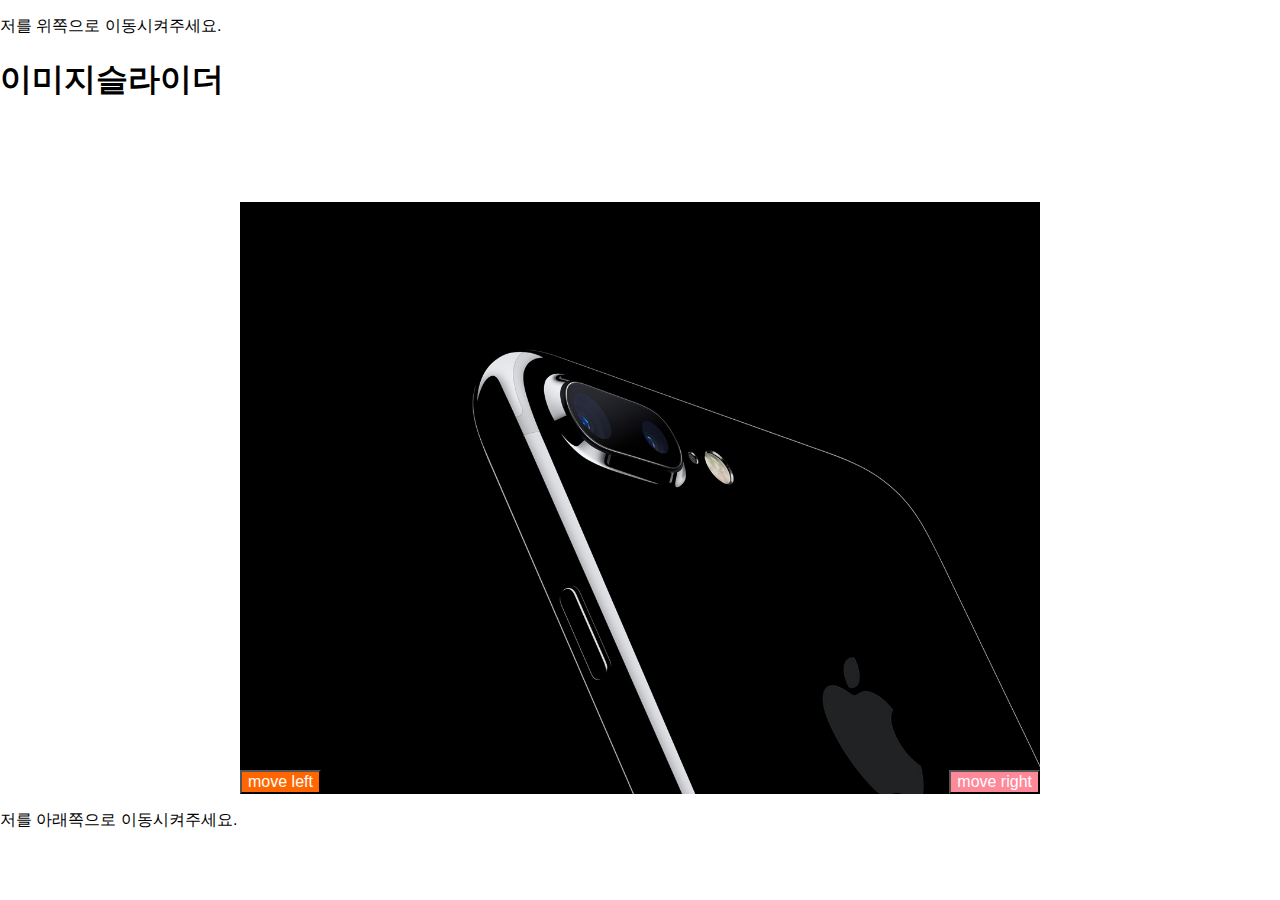
<file: week5/index.html>
<!DOCTYPE HTML>
<html lang="ko">
 <head>
 
  <title>4weeks</title>
   <meta charset="utf-8">
    <link rel="stylesheet" href="./css/normalize.css">
    <link rel="stylesheet" href="./css/index.css">
   <link rel="stylesheet" href="./css/normalize.css">
  


</head>
 <body>
   <!--Quest 01
 “이미지슬라이더”라는 컨텐츠를 가진 h1 태그를 생
 “이미지슬라이더”라는 컨텐츠를 가진 h1 태그를 생
 성하고, body 노드의 첫번째 노드로 추가합시다.
 <h1>이미지슬라이더</h1>-->
   <!--Quest 02
 imageNames 배열의 원소 수 만큼 li 노드객체를 생
 성합시다.
 for 반복문, $(‘<div></div>’)
 ————————————————————————————
 Quest 03
 배열의 원소를 src attrubute로 갖는 img 노드를 생
 성하고, Q2에서 생성한 li 노드에 추가합시다.
 <img src=“…” />, append, appendTo-->
 <h1>이미지슬라이더</h1>
  <p id="moveBottom" class="move">저를 아래쪽으로 이동시켜주세요.</p>
  <section>
   <div id="imageSlider" class="imageSlider">
    <ul id="sliderContainer" class="sliderContainer">
     <!-- 슬라이더 아이템의 위치 -->
    </ul>
    <div id="controller" class="controller">
     <button id="leftButton" class="left">왼쪽으로</button>
     <button id="rightButton" class="right">오른쪽으로</button>
    </div>
   </div>
    <p id="moveTop" class="move">저를 위쪽으로 이동시켜주세요.</p>
    <p id="error" class="error">저를 삭제해주세요.</p>
    <p id="test" class="test">저를 <span>수정</span>해주세요.</p>
  </section>
 
  
 </body>
 <script type="text/javascript" src="./js/jquery.js"></script>
 <script>
  /*Q1*/
  var $body = $('body');
  var $h1 = $('<h1>이미지슬라이더</h1>');
  $("body").prepend($("h1")); 
  
  /*Q2.3.4*/
  var imageNames = ['imgs/image01.jpg', 'imgs/image02.jpg', 'imgs/image03.jpg'];
  for(var i=0; i<imageNames.length; i++){
   $('ul#sliderContainer').append('<li><img src="'+imageNames[i]+'"</li>');
  };
  
  var imageNames=[]
  /*Q5*/
  var $moveTop = $('p#moveTop');
  /*Q6*/
  var $moveBottom = $('p#moveBottom');

  var $err = $('p#error');
  var $test = $('p#test');
  $body.prepend($moveTop).append($moveBottom);
  /*Q7*/
  $err.remove();
  /*Q7*/
  $test.text('수정되었습니다');
  /*Q7*/
  $test.html('');

  
  /*#imageSlider css속성중 overflow를 hidden으로 변경합니다*/
  $('#imageSlider').css('overflow','hidden');
/*Quest 02#sliderContainer노드의 자식 li 노드의 float 속성을 left로 변경합시다. 
  그리고 #sliderContainer의하위 노드들 중 img 노드의 height를 592px로 변경합시다.*/
  $('#sliderContainer > li').css('float','left');
  $('#sliderContainer img').css('height','592px');
  
  /*Quest 03
#sliderContainer노드의 CSS 속성 중 width를 자식
노드 li의 width X 개수 로 변경합니다. */
  
//var slideWidth = parseInt($('#sliderContainer > li').css('width'));
  // var numWidth =parseInt($("#sliderContainer > li").css('width'));
  // $('#sliderContainer > li').css('width','slideNum * slideNum') 이상하게한거
  
  
  var liLenght = $('#sliderContainer > li').size();
  var liWidth = parseInt($('#sliderContainer > li').css('width'));
  var ulLenght = liWidth* liLenght;
  $('#sliderContainer').css('width',ulLenght+'px');
/*Quest 04
  #leftButton노드의 컨텐츠를 move left로,
  #rightButton 노드의 컨텐츠를 move right로 변경
  합니다.
   .html(‘content’); .text(‘content’);*/
  var $leftB = $('#leftButton');
  $leftB.text('move left');
  
  var $rightB = $('#rightButton');
  $rightB.text('move right');
  /*Quest 05
  #leftButton노드의 CSS 속성 중 backgroundcolor를
  #ff6600 으로 변경하고 color 를 #ffffff로
  변경합니다.
   .css({properties})*/
  $('#leftButton').css('background-color','#ff6600');
  $('#leftButton').css('color','#ffffff');
  /*Quest 06
#rightButton노드의 CSS 속성 중 backgroundcolor를
#ff8899 으로 변경하고 color 를 #ffffff로
변경합니다.
.css(properties);*/
  $('#rightButton').css('background-color','#ff8899');
  $('#rightButton').css('color','#ffffff');
  /*Quest 07
moveLeft 함수를 생성하고 실행시 #imageSlider
의 자식 li의 width 만큼 왼쪽으로 이동하도록 애니메
이션을 작성합시다.
.animate(properties);*/
  function moveLeft(){
   $('#sliderContainer').animate({
    'margin-left': -800
   });
  }
  function moveRight(){
   $('#sliderContainer').animate({
    'margin-left': liWidth * 1
   });
  }
  
  $('#leftButton').click(moveLeft);
  $('#rightButton').click(moveRight); 
   
  /*Quest 08
moveRight 함수를 생성하고 실행시 #imageSlider
의 자식 li의 width 만큼 오른쪽으로 이동하도록 애니
메이션을 작성합시다.
.animate(properties);*/
  
  
  /*Quest 09
#leftButton 클릭시 moveLeft 함수를 실행하고,
#rightButton 클릭시 moveRight 함수를 실행하도
록 이벤트를 할당합시다.
.on(function); click(function);*/
  

  
  
  
   </script>

 
</html>
<!--Memo
노드는 데이터 값.실제로 나타나는게 아님.
var $li = $('<li><li/>');
$ul.prepend($li); ㅡ>$ul 노드에 $li노드를 '첫번째'로 추가 (순서가 1,2,3,4)
$li.prependTo($ul) ㅡ> $ul 노드에 $li노드를 첫번째로 추가.
$ul.append($li);ㅡ>$ul 노드에 $li노드를 마지막 으로 추가.
$li.before($li2);ㅡ> li1노드 앞으로 추가
$li2.insertBefore($li1); 2번을 1번앞에 넣어달라
-->
<!-- .html 메소드와 .text 메소드는다름 -->
<!-- $ul.html('<li></li>'); $ul 노드의 내용을 수정(즉 교체)
$ul.text('<li></li>'); $ul 노드의 내용을 수정(즉 교체)
html 과 text의 차이는  text는 단순 문자열
$ul.html(''); $ul 노드의 내용을 삭제-->
</file>
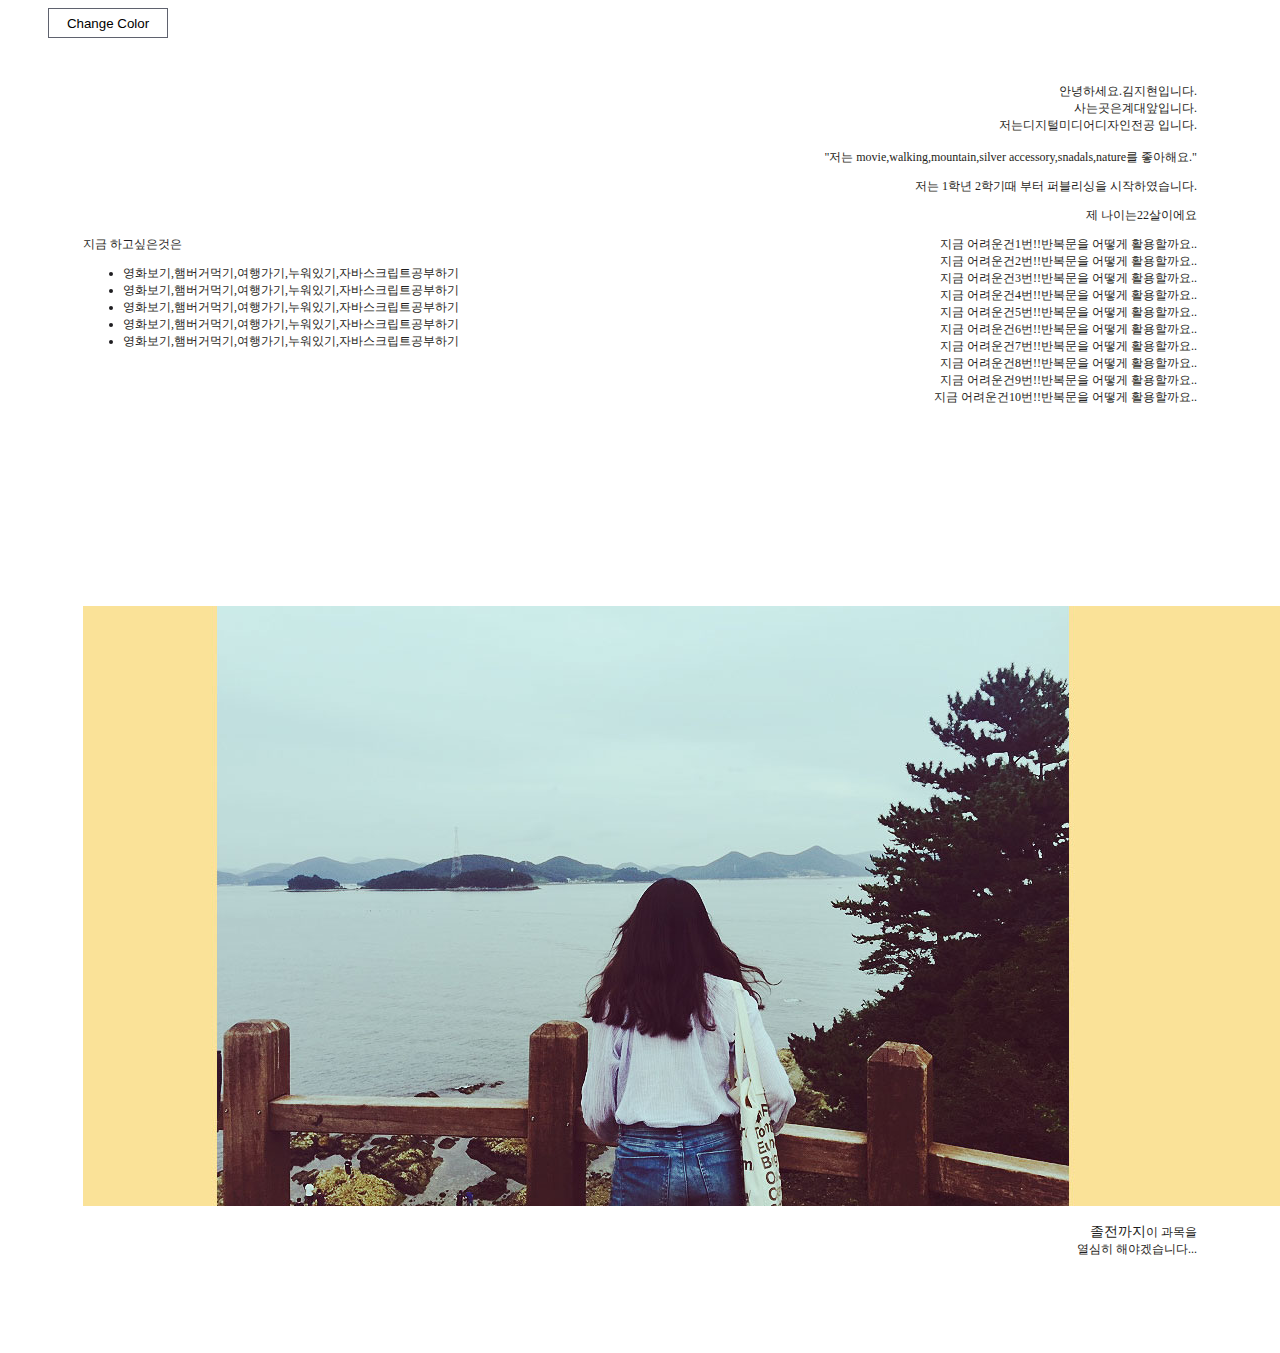
<file: intro.html>
<!DOCTYPE HTML>
<html lang="ko">

 <head>
 <title>자기소개</title>
  <meta charset="utf-8">
  <style>
   body{position:relative;font-size:12px;text-align:right;color:#1e1d20;padding:75px;18px;}
   body:after{display:block;content:'';clear:both}
   .wrap:after{display:block;content:'';clear:both}
   .wrap ul li{width:360px;}
   #placeholder{float:left;text-align:left;}
   .bg{position:absolute;top:0;left:20px;float:left;width:140px;height:80px;font-size:8px; }
   .bg button{width:120px;height:30px;background-color:transparent;border:1px solid #5f626e;margin-left:-30px; }
   .bg button:hover{color:#dedcf0;transition:1s;border:1px solid #dedcf0;}
   .wrap_2{margin-top:200px;}
  </style>
 <script>
  var color=["#9dd8dc","#f3776b","#f7c9cb","white"];//4개의 색상데이터가 저장된 배열객체를 변수 color로 참조
  var i=0;//변수i에 초기값 지정
  //colorBg 함수를 정의한다.
  function colorBg(){
   i++;//변수i에 데이터를 1씩 증가 시킨다.
   //color.length(4)보다 크거나 같으면 변수i값이 0이 되도록함.3보다 크면 색상값이 나오지 않기때문이다.
   if(i>=color.length) i=0;
   //<body>요소를 불러와서 변수bodyTag에 참조
   
   var bodyTag=document.getElementsByTagName("body")[0];
   //css를 이용해 <body>에 배경 색상이 바뀐다.
   bodyTag.style.backgroundColor=color[i];
  }
  
  function aboutMe(name,area,major){
   document.write("안녕하세요." + name +"입니다.","<br />");
   document.write("사는곳은" +area+ "입니다.","<br />");
   document.write("저는" +major+ "전공 입니다.","<br /><br />");
    
  }
  
  aboutMe("김지현","계대앞","디지털미디어디자인");
  
  
  var likes = ["movie","walking","mountain","silver accessory","snadals"];
  var text = "<ul>";
  var like =likes.length; 
  likes[likes.length] = "nature";//새로운 엘리먼트인(nature) 을 likes에 추가합니다.
  document.write('"저는 '+likes +'를 좋아해요."');
 </script>
  </head>
  <body>
  <div class="wrap">
   <div class="bg">
    <button onclick="colorBg();">Change Color</button>
   </div>
   <p id="one"></p>
   <p id="age"></p>
   <p id="two"></p>
   <div id="placeholder">
   지금 하고싶은것은
    
   </div>
  
  <script>
   document.getElementById("one").innerHTML = "저는 1학년 2학기때 부터 퍼블리싱을 시작하였습니다."
   function myFunction(a1, a2){
    return a1 * a2;
   }
   var person = "제 나이는";
   document.getElementById("age").innerHTML = person + myFunction(11,2) +"살이에요";
   
   for(var i=1; i<=10; i++){
    document.write("지금 어려운건"+i+"번!!"+"반복문을 어떻게 활용할까요.."+"<br />");
   }   
   //div를 생성한다.
   var div = document.getElementById('placeholder');
   //want 에 데이터를 저장한다
   var want = ['영화보기','햄버거먹기','여행가기','누워있기','자바스크립트공부하기'],
       ul = document.createElement('ul'); //ul 엘리먼트를 생성한다.

   //want배열을 통해 반복
   for(var i in want) {
    //li 엘리먼트 생성
    var li = document.createElement('li'),
        content = document.createTextNode(want); //document에 TextNode생성

    li.appendChild(content); //li엘리먼트에textnode를 붙임
    ul.appendChild(li); //li엘리먼트를 ul에 붙임
   }
   div.appendChild(ul); //ul엘리먼트를 div placeholder에 붙임
   
 </script>
 
   
   </div>
   <div class="wrap_2">
   <img src="javamain2.jpg" alt=pic>
    <p id="hard"></p>
    
   </div>
  <script>
   var answer1 ="졸전까지";
   var answer2 ="이 과목을";
   var answer3 ="열심히 해야겠습니다...";
   
   document.getElementById("hard").innerHTML =
    answer1.big() + answer2 + "<br />" + answer3;
   
   </script>
   
   
   
  </body>

 
</html>
</file>
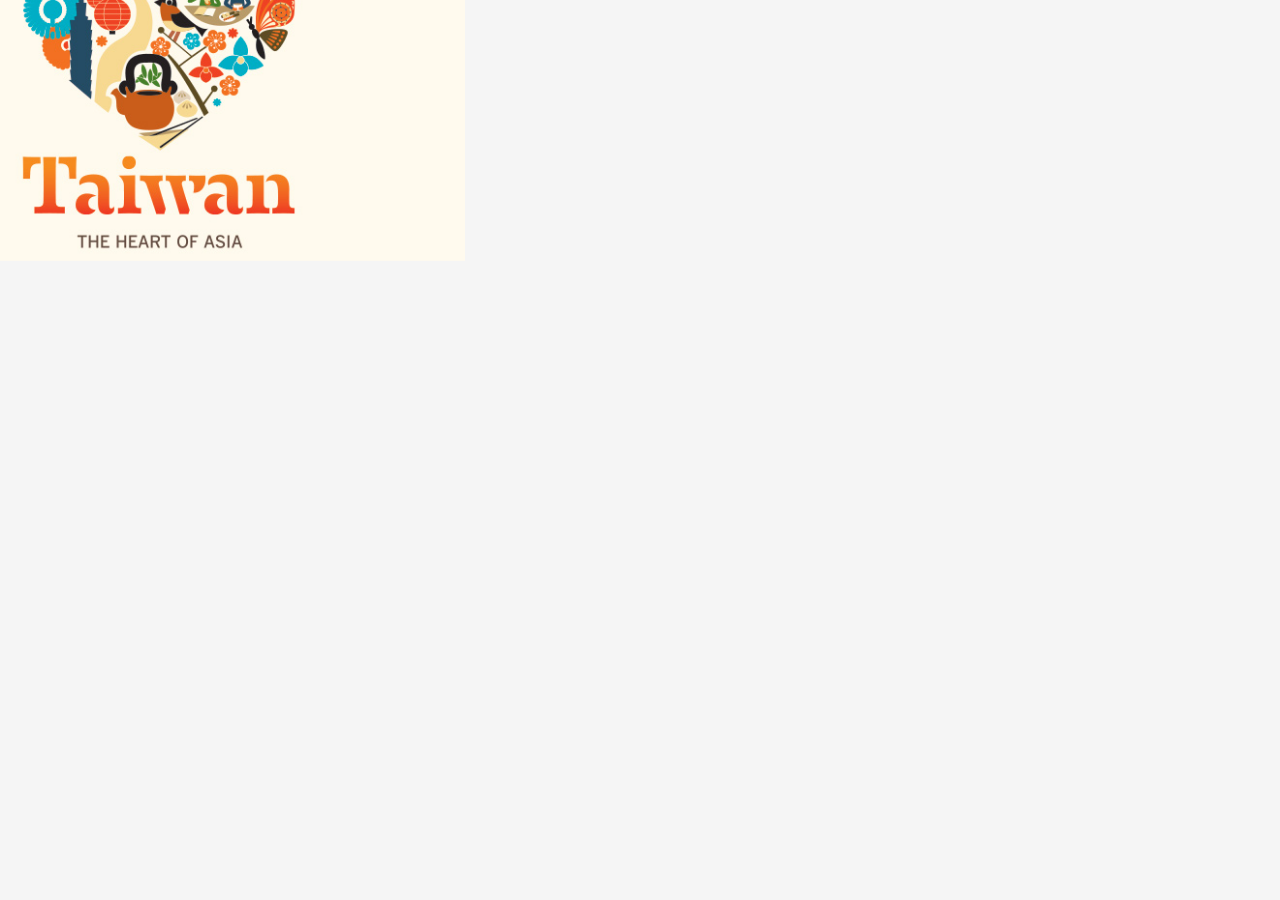
<file: test.html>
<!DOCTYPE HTML>
<html lang="ko">
    <head>
     
        <meta charset="utf-8" />
        <meta name="viewport" content="width=device-width, initial-scale=1" />
        <link href='http://fonts.googleapis.com/css?family=Open+Sans:400,300,700' rel='stylesheet' type='text/css'>
        <link rel="stylesheet" href="./css/main.css" />
        <script src="./js/modernizr.js"></script>
        <style>
            .img-zoom {
                width: 310px;
                -webkit-transition: all .2s ease-in-out;
                -moz-transition: all .2s ease-in-out;
                -o-transition: all .2s ease-in-out;
                -ms-transition: all .2s ease-in-out;
            }

            .transition {
                -webkit-transform: scale(2); 
                -moz-transform: scale(2);
                -o-transform: scale(2);
                transform: scale(2);
            }
        </style>
    </head>
    <body>
        <img class="img-zoom" src="./img/Taiwan2.jpg">
       
    </body>
    <script src="js/jquery-2.1.1.js"></script>
    <script>
        $(document).ready(function(){
            $('.img-zoom').hover(function() {
                $(this).addClass('transition');

            }, function() {
                $(this).removeClass('transition');
            });
        });
    </script>
</html>
</file>
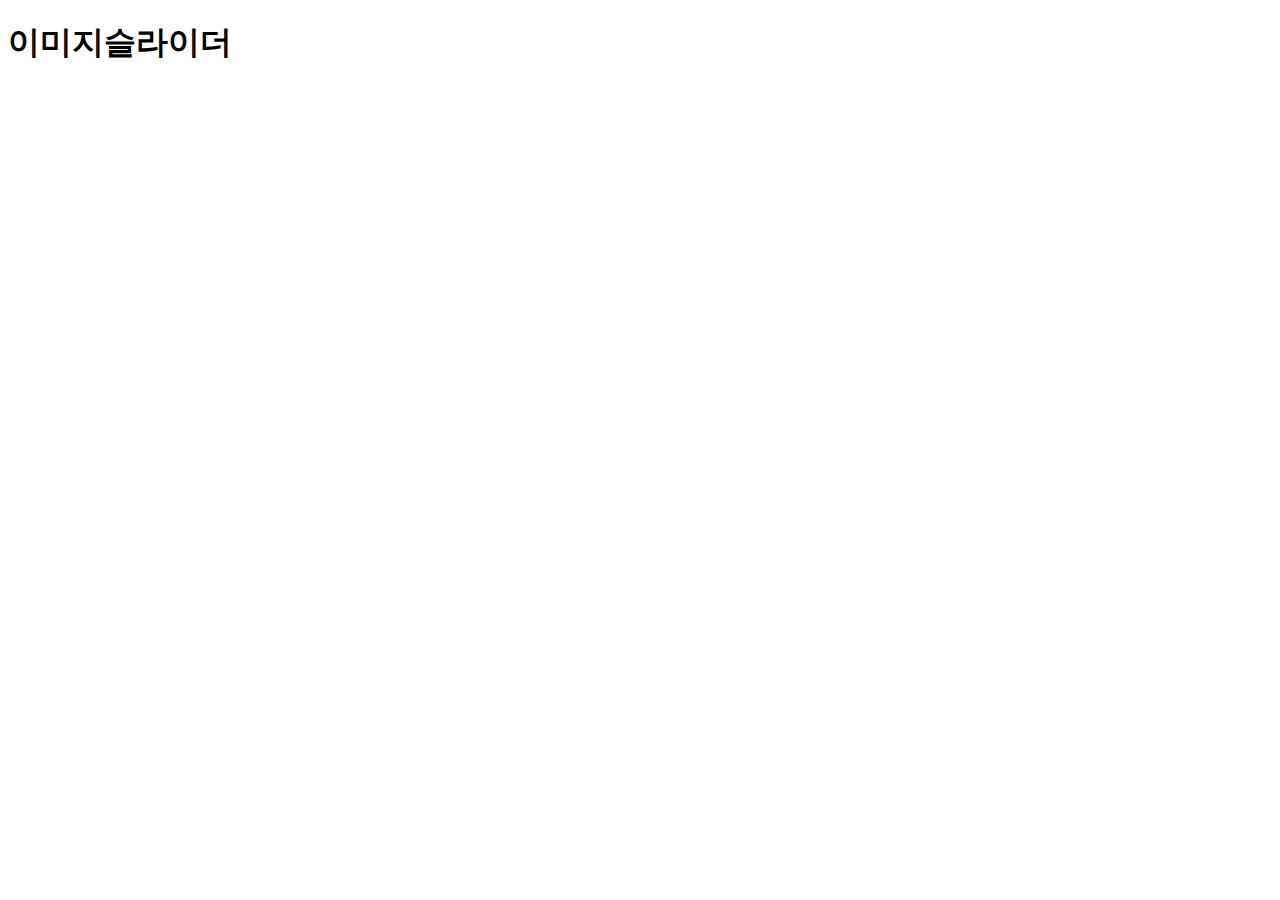
<file: week4.html>
<!DOCTYPE HTML>
<html lang="ko">
 <head>
 
  <title>4weeks</title>
   <meta charset="utf-8">
  


</head>
 <body>
  <!--Quest 01
“이미지슬라이더”라는 컨텐츠를 가진 h1 태그를 생
“이미지슬라이더”라는 컨텐츠를 가진 h1 태그를 생
성하고, body 노드의 첫번째 노드로 추가합시다.
<h1>이미지슬라이더</h1>-->
  <!--Quest 02
imageNames 배열의 원소 수 만큼 li 노드객체를 생
성합시다.
for 반복문, $(‘<div></div>’)
————————————————————————————
Quest 03
배열의 원소를 src attrubute로 갖는 img 노드를 생
성하고, Q2에서 생성한 li 노드에 추가합시다.
<img src=“…” />, append, appendTo-->
 <h1>이미지슬라이더</h1>
  
  
 </body>
 <script type="text/javascript" src="./js/jquery.js"></script>
 <script>
  $("body").prepend($("h1")); 
  
  var imageNames=[]

 </script>

 
</html>
<!--Memo
노드는 데이터 값.실제로 나타나는게 아님.
var $li = $('<li><li/>');
$ul.prepend($li); ㅡ>$ul 노드에 $li노드를 '첫번째'로 추가 (순서가 1,2,3,4)
$li.prependTo($ul) ㅡ> $ul 노드에 $li노드를 첫번째로 추가.
$ul.append($li);ㅡ>$ul 노드에 $li노드를 마지막 으로 추가.
$li.before($li2);ㅡ> li1노드 앞으로 추가
$li2.insertBefore($li1); 2번을 1번앞에 넣어달라
-->
<!-- .html 메소드와 .text 메소드는다름 -->
<!-- $ul.html('<li></li>'); $ul 노드의 내용을 수정(즉 교체)
$ul.text('<li></li>'); $ul 노드의 내용을 수정(즉 교체)
html 과 text의 차이는  text는 단순 문자열
$ul.html(''); $ul 노드의 내용을 삭제-->
</file>
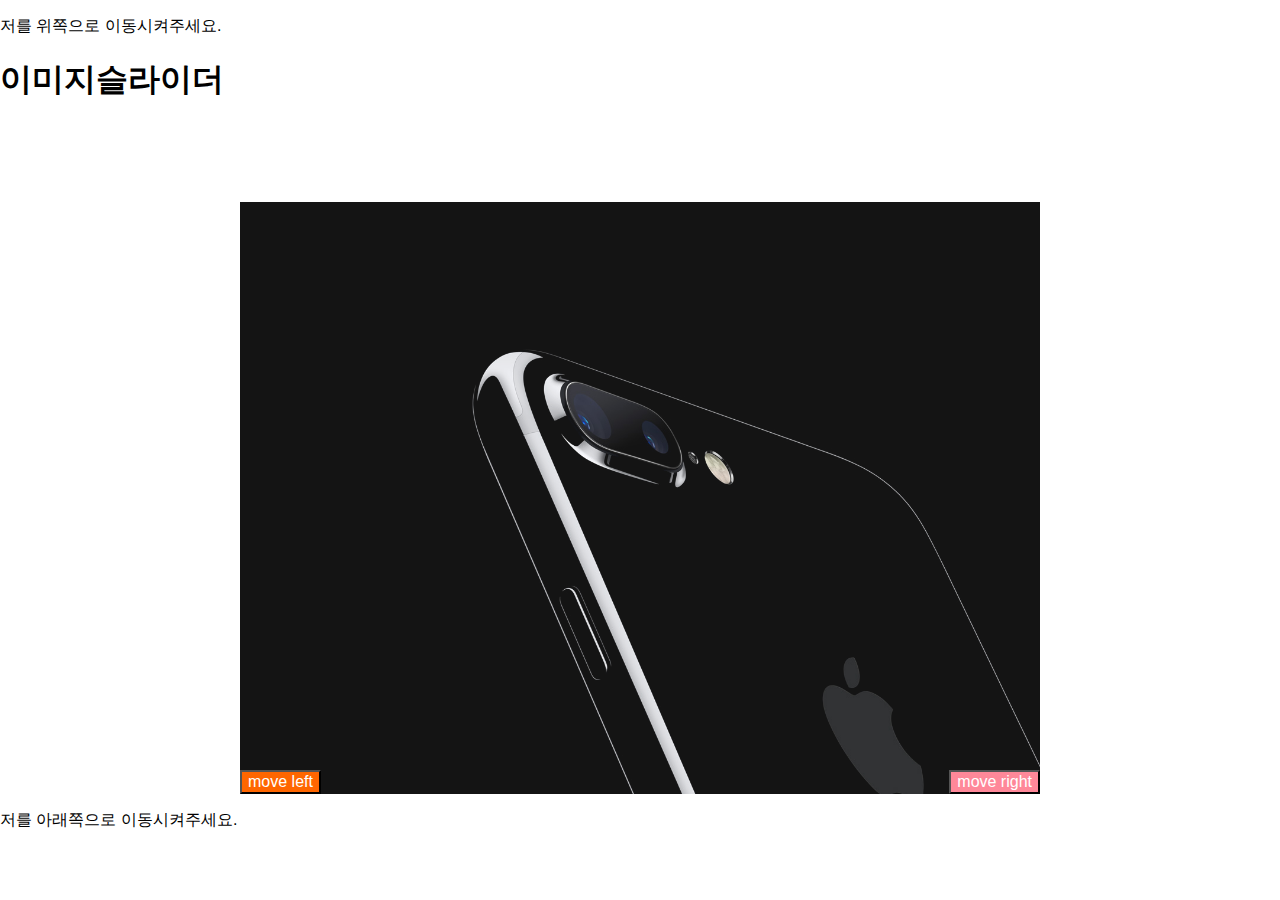
<file: week5/week6.html>
<!DOCTYPE HTML>
<html lang="ko">
 <head>
 
  <title>4weeks</title>
   <meta charset="utf-8">
    <link rel="stylesheet" href="./css/normalize.css">
    <link rel="stylesheet" href="./css/index.css">
   <link rel="stylesheet" href="./css/normalize.css">
  


</head>
 <body>
   <!--Quest 01
 “이미지슬라이더”라는 컨텐츠를 가진 h1 태그를 생
 “이미지슬라이더”라는 컨텐츠를 가진 h1 태그를 생
 성하고, body 노드의 첫번째 노드로 추가합시다.
 <h1>이미지슬라이더</h1>-->
   <!--Quest 02
 imageNames 배열의 원소 수 만큼 li 노드객체를 생
 성합시다.
 for 반복문, $(‘<div></div>’)
 ————————————————————————————
 Quest 03
 배열의 원소를 src attrubute로 갖는 img 노드를 생
 성하고, Q2에서 생성한 li 노드에 추가합시다.
 <img src=“…” />, append, appendTo-->
 <h1>이미지슬라이더</h1>
  <p id="moveBottom" class="move">저를 아래쪽으로 이동시켜주세요.</p>
  <section>
   <div id="imageSlider" class="imageSlider">
    <ul id="sliderContainer" class="sliderContainer">
     <!-- 슬라이더 아이템의 위치 -->
    </ul>
    <div id="controller" class="controller">
     <button id="leftButton" class="left">왼쪽으로</button>
     <button id="rightButton" class="right">오른쪽으로</button>
    </div>
   </div>
    <p id="moveTop" class="move">저를 위쪽으로 이동시켜주세요.</p>
    <p id="error" class="error">저를 삭제해주세요.</p>
    <p id="test" class="test">저를 <span>수정</span>해주세요.</p>
  </section>
  
 
  
 </body>
 <script type="text/javascript" src="./js/jquery.js"></script>
 <script>
  /*Q1*/
  var $body = $('body');
  var $h1 = $('<h1>이미지슬라이더</h1>');
  $("body").prepend($("h1")); 
  
  /*Q2.3.4*/
  var imageNames = ['imgs/image01.jpg', 'imgs/image02.jpg', 'imgs/image03.jpg'];
  for(var i=0; i<imageNames.length; i++){
   $('ul#sliderContainer').append('<li><img src="'+imageNames[i]+'"</li>');
  };
  
  var imageNames=[]
  /*Q5*/
  var $moveTop = $('p#moveTop');
  /*Q6*/
  var $moveBottom = $('p#moveBottom');

  var $err = $('p#error');
  var $test = $('p#test');
  $body.prepend($moveTop).append($moveBottom);
  /*Q7*/
  $err.remove();
  /*Q7*/
  $test.text('수정되었습니다');
  /*Q7*/
  $test.html('');

  
  /*#imageSlider css속성중 overflow를 hidden으로 변경합니다*/
  $('#imageSlider').css('overflow','hidden');
/*Quest 02#sliderContainer노드의 자식 li 노드의 float 속성을 left로 변경합시다. 
  그리고 #sliderContainer의하위 노드들 중 img 노드의 height를 592px로 변경합시다.*/
  $('#sliderContainer > li').css('float','left');
  $('#sliderContainer img').css('height','592px');
  
  /*Quest 03
#sliderContainer노드의 CSS 속성 중 width를 자식
노드 li의 width X 개수 로 변경합니다. */
  
//var slideWidth = parseInt($('#sliderContainer > li').css('width'));
  // var numWidth =parseInt($("#sliderContainer > li").css('width'));
  // $('#sliderContainer > li').css('width','slideNum * slideNum') 이상하게한거
  
  
  var liLength = $('#sliderContainer > li').size();
  var slideCount = $('#sliderContainer > li').length;
  var liWidth = parseInt($('#sliderContainer > li').css('width'));
  var  sliderUlWidth = liWidth *slideCount;
  $('#sliderContainer').css('width', sliderUlWidth+'px');
/*Quest 04
  #leftButton노드의 컨텐츠를 move left로,
  #rightButton 노드의 컨텐츠를 move right로 변경
  합니다.
   .html(‘content’); .text(‘content’);*/
  var $leftB = $('#leftButton');
  $leftB.text('move left');
  
  var $rightB = $('#rightButton');
  $rightB.text('move right');
  /*Quest 05
  #leftButton노드의 CSS 속성 중 backgroundcolor를
  #ff6600 으로 변경하고 color 를 #ffffff로
  변경합니다.
   .css({properties})*/
  $('#leftButton').css('background-color','#ff6600');
  $('#leftButton').css('color','#ffffff');
  /*Quest 06
#rightButton노드의 CSS 속성 중 backgroundcolor를
#ff8899 으로 변경하고 color 를 #ffffff로
변경합니다.
.css(properties);*/
  $('#rightButton').css('background-color','#ff8899');
  $('#rightButton').css('color','#ffffff');
  /*Quest 07
moveLeft 함수를 생성하고 실행시 #imageSlider
의 자식 li의 width 만큼 왼쪽으로 이동하도록 애니메
이션을 작성합시다.
.animate(properties);*/
  function moveLeft(){
   $('#sliderContainer').animate({
    left: +liWidth
   },200,function(){
    $('#sliderContainer li:last-child').prependTo('#sliderContainer');
    $('#sliderContainer').css('left','');
   });
  };
  
  function moveRight(){
   $('#sliderContainer').animate({
    left:-liWidth
   },200,function(){
    $('#sliderContainer li:first-child').appendTo('#sliderContainer');
    $('#sliderContainer').css('left','');
   });
  };
  
  $('#leftButton').click(moveLeft);
  $('#rightButton').click(moveRight); 
   /*Quest 08
moveRight 함수를 생성하고 실행시 #imageSlider
의 자식 li의 width 만큼 오른쪽으로 이동하도록 애니
메이션을 작성합시다.
.animate(properties);*/
  /*Quest 09
#leftButton 클릭시 moveLeft 함수를 실행하고,
#rightButton 클릭시 moveRight 함수를 실행하도
록 이벤트를 할당합시다.
.on(function); click(function);*/
  /*$('#checkbox').change(function(){
   setInterval(function () {
    moveRight();
   }, 3000);
  });*/
  var startSlideShow = function() { 
   $('#sliderContainer > li')
    .fadeOut(1000)
    .next()
    .fadeIn(1000)
    .end()
    .appendTo('#sliderContainer');
  },
      interval = setInterval(startSlideShow, 500);
  $('#sliderContainer').mouseover(function() {
   clearInterval(interval);
  });

  $('#sliderContainer').mouseout(function() {
   interval = setInterval(startSlideShow, 2000);
  });
  

  
  
  
   </script>

 
</html>
<!--Memo
노드는 데이터 값.실제로 나타나는게 아님.
var $li = $('<li><li/>');
$ul.prepend($li); ㅡ>$ul 노드에 $li노드를 '첫번째'로 추가 (순서가 1,2,3,4)
$li.prependTo($ul) ㅡ> $ul 노드에 $li노드를 첫번째로 추가.
$ul.append($li);ㅡ>$ul 노드에 $li노드를 마지막 으로 추가.
$li.before($li2);ㅡ> li1노드 앞으로 추가
$li2.insertBefore($li1); 2번을 1번앞에 넣어달라
-->
<!-- .html 메소드와 .text 메소드는다름 -->
<!-- $ul.html('<li></li>'); $ul 노드의 내용을 수정(즉 교체)
$ul.text('<li></li>'); $ul 노드의 내용을 수정(즉 교체)
html 과 text의 차이는  text는 단순 문자열
$ul.html(''); $ul 노드의 내용을 삭제-->
</file>
<file: week5/css/index.css>
/*CSS for sliderContainer*/
.imageSlider {margin: 100px auto 0 auto; width: 800px; height:592px; /*overflow: hidden;*/ position: relative;}
.imageSlider .sliderContainer {padding: 0; margin: 0;}
.imageSlider .sliderContainer li {list-style: none; margin: 0;}
.imageSlider .sliderContainer li a {display: block; line-height: 0;}
.imageSlider .sliderContainer li img {width: 800px; height: auto;}

.imageSlider .controller {position: absolute; left: 0; bottom: 0; width: 100%;}
.imageSlider .controller button {vertical-align: middle;}
.imageSlider .controller button.left {float: left;}
.imageSlider .controller button.right {float: right;}
.imageSlider .controller button.right:after {clear: both;}

.error {color: #FF6600; font-weight: bold;}
</file>
<file: css/main.css>
/*RESET CSS*/
html, body, div, span, applet, object, iframe,h1, h2, h3, h4, h5, h6, p, blockquote, pre,
a, abbr, acronym, address, big, cite, code,del, dfn, em, img, ins, kbd, q, s, samp,
small, strike, strong, sub, sup, tt, var,
b, u, i, center,dl, dt, dd, ol, ul, li,fieldset, form, label, legend,
table, caption, tbody, tfoot, thead, tr, th, td,
article, aside, canvas, details, embed, 
figure, figcaption, footer, header, hgroup, menu, nav, output, ruby, section, summary,time, mark, audio, video {margin: 0;padding: 0;
 border: 0;font-size: 100%;font: inherit;vertical-align: baseline;
}
/* HTML5 display-role reset for older browsers */
article, aside, details, figcaption, figure, footer, header, hgroup, menu, nav, section {
 display: block;}
body {line-height:1;position:relative;z-index:2;}


ol, ul {list-style: none;}
blockquote, q {quotes: none;}
blockquote:before, blockquote:after,
q:before, q:after {
 content: '';
 content: none;
}
table {
 border-collapse: collapse;
 border-spacing: 0;
}
/* ---Primary style--- */
*, *:after, *:before {
 -webkit-box-sizing: border-box;
 -moz-box-sizing: border-box;
 box-sizing: border-box;
}

body {
 font-size: 100%;
 font-family: "Open Sans", sans-serif;
 color: #030d18;
 background-color:#f5f5f5;

}

a {
 color: #f5484a;
 text-decoration: none;
}

img {
 max-width: 100%;
}

/* ---Modules----*/
.cd-container {
 width: 90%;
 max-width: 768px;
 margin: 0 auto;
}
.cd-container:after {
 content: "";
 display: table;
 clear: both;
}
.has-top-margin {
}
@media only screen and (min-width: 1170px) {
 .has-top-margin {
  -webkit-animation: animate-margin-top 0.3s;
  -moz-animation: animate-margin-top 0.3s;
  animation: animate-margin-top 0.3s;
  margin-top: 70px;
 }
}

@-webkit-keyframes animate-margin-top {
 0% {
  margin-top: 100px;
 }

 100% {
  margin-top: 70px;
 }
}
@-moz-keyframes animate-margin-top {
 0% {
  margin-top: 100px;
 }

 100% {
  margin-top: 70px;
 }
}
@keyframes animate-margin-top {
 0% {
  margin-top: 100px;
 }

 100% {
  margin-top: 70px;
 }
}
/* -------------------------------- 
Navigation
-------------------------------- */
.cd-header {
 position: absolute;
 top: 0;
 left: 0;
 width: 100%;
 height: 50px;
 box-shadow: 0 1px 3px rgba(0, 0, 0, 0.2);
 background-color: #030d18;
 z-index: 3;
}
@media only screen and (min-width: 768px) {
 .cd-header {
  height: 70px;
  background-color: transparent;
  box-shadow: none;
 }
}

#logo {
 float: left;
 margin: 13px 0 0 5%;
}
#logo img {
 display: block;
}
@media only screen and (min-width: 768px) {
 #logo {
  margin: 23px 0 0 5%;
 }
}
@media only screen and (min-width: 1170px) {
 #logo.is-hidden {
  opacity: 0;
  position: fixed;
  left: -20%;
  margin-left: 0;
  -webkit-transition: left 0.3s, opacity 0.3s;
  -moz-transition: left 0.3s, opacity 0.3s;
  transition: left 0.3s, opacity 0.3s;
 }
 #logo.is-hidden.slide-in {
  left: 5%;
  opacity: 1;
 }
}

.primary-nav {
 float: right;
 margin-right: 5%;
 width: 44px;
 height: 100%;
 background: url("../img/cd-icon-menu.svg") no-repeat center center;
 background-size: 44px 44px;
}
.primary-nav ul {
 position: absolute;
 top: 0;
 left: 0;
 width: 100%;
 -webkit-transform: translateY(-100%);
 -moz-transform: translateY(-100%);
 -ms-transform: translateY(-100%);
 -o-transform: translateY(-100%);
 transform: translateY(-100%);
}
.primary-nav ul.is-visible {
 -webkit-transform: translateY(50px);
 -moz-transform: translateY(50px);
 -ms-transform: translateY(50px);
 -o-transform: translateY(50px);
 transform: translateY(50px);
}
.primary-nav a {
 display: block;
 height: 50px;
 line-height: 50px;
 padding-left: 5%;
 background: #000101;
 border-top: 1px solid #051426;
 color: #f0eee1;
}
@media only screen and (min-width: 768px) {
 .primary-nav {
  width: auto;
  height: auto;
  background: none;
 }
 .primary-nav ul {
  position: static;
  width: auto;
  -webkit-transform: translateY(0);
  -moz-transform: translateY(0);
  -ms-transform: translateY(0);
  -o-transform: translateY(0);
  transform: translateY(0);
  line-height: 70px;
 }
 .primary-nav ul.is-visible {
  -webkit-transform: translateY(0);
  -moz-transform: translateY(0);
  -ms-transform: translateY(0);
  -o-transform: translateY(0);
  transform: translateY(0);
 }
 .primary-nav li {
  display: inline-block;
  margin-left: 1em;
 }
 .primary-nav a {
  display: inline-block;
  height: auto;
  line-height: normal;
  background: transparent;
  padding: .6em 1em;
  border-top: none;
  color: #fff;
 }
}

/* ---Intro--- */
#cd-intro {
 position: relative;
 height: 300px;
 background: url(../img/taiwan.jpg) no-repeat center center;
 background-size: cover;
 z-index: 2;
}
#cd-intro #cd-intro-tagline {
 width: 90%;
 max-width: 1170px;
 margin: 0 auto;
 text-align: center;
 padding-top: 120px;
}
#cd-intro h1 {
 font-size: 88px;
 font-size: 1.5rem;
 font-weight:bold;
 color:#fff;
 text-shadow: 0 1px 3px rgba(0, 0, 0, 0.1);
}
@media only screen and (min-width: 768px) {
 #cd-intro {
  height: 400px;
 }
 #cd-intro #cd-intro-tagline {
  padding-top: 160px;
 }
 #cd-intro h1 {
  font-size: 32px;
  font-size: 2rem;
 }
}
@media only screen and (min-width: 1170px) {
 #cd-intro {
  height: 600px;
 }
 #cd-intro #cd-intro-tagline {
  padding-top: 250px;
 }
}

.cd-btn {
 display: inline-block;
 padding: 1em 1.8em;
 background-color: rgba(245, 72, 74, 0.9);
 margin-top: 1em;
 border-radius: 20em;
 -webkit-backface-visibility: hidden;
 backface-visibility: hidden;
 -webkit-font-smoothing: antialiased;
 -moz-osx-font-smoothing: grayscale;
 color: white;
}
.no-touch .cd-btn:hover {
 background-color: #f5484a;
}
@media only screen and (min-width: 1170px) {
 .cd-btn.is-hidden {
  opacity: 0;
  position: fixed;
  right: -20%;
  top: 0;
  padding: .8em 1.2em;
  margin: 14px 0 0;
  -webkit-transition: right 0.3s, opacity 0.3s;
  -moz-transition: right 0.3s, opacity 0.3s;
  transition: right 0.3s, opacity 0.3s;
 }
 .cd-btn.is-hidden.slide-in {
  right: 5%;
  opacity: 1;
 }
}

/* -------------------------------- 

Secondary Fixed Navigation

-------------------------------- */
.cd-secondary-nav {
 position: relative;
 z-index: 3;
 -webkit-font-smoothing: antialiased;
 -moz-osx-font-smoothing: grayscale;
}
.cd-secondary-nav ul {

 position: fixed;
 width: 20%;
 max-width: 400px;
 right: 5%;
 bottom: 5px;
 border-radius: 0.25em;
 background:rgba(2324, 143, 152,1);
 visibility: hidden;
 z-index: 1;
 -webkit-backface-visibility: hidden;
 backface-visibility: hidden;
 -webkit-transform: scale(0);
 -moz-transform: scale(0);
 -ms-transform: scale(0);
 -o-transform: scale(0);
 transform: scale(0);
 -webkit-transform-origin: 100% 100%;
 -moz-transform-origin: 100% 100%;
 -ms-transform-origin: 100% 100%;
 -o-transform-origin: 100% 100%;
 transform-origin: 100% 100%;
 -webkit-transition: -webkit-transform 0.3s, visibility 0s 0.3s;
 -moz-transition: -moz-transform 0.3s, visibility 0s 0.3s;
 transition: transform 0.3s, visibility 0s 0.3s;
}
.cd-secondary-nav ul.is-visible {
 visibility: visible;
 -webkit-transform: scale(1);
 -moz-transform: scale(1);
 -ms-transform: scale(1);
 -o-transform: scale(1);
 transform: scale(1);
 -webkit-transition: -webkit-transform 0.3s, visibility 0s 0s;
 -moz-transition: -moz-transform 0.3s, visibility 0s 0s;
 transition: transform 0.3s, visibility 0s 0s;
}
.cd-secondary-nav li a {
 display: block;
 padding: 1.3em;
 border-bottom: 1px solid #fff;
 color: #fff;
}
.cd-secondary-nav li:last-child a {
 border-bottom: none;
}
@media only screen and (min-width: 1170px) {
 .cd-secondary-nav {
  z-index: 1;
  height: 100px;
  background-color: rgba(3, 13, 24, 0.96);
  -webkit-transition: height 0.3s;
  -moz-transition: height 0.3s;
  transition: height 0.3s;
 }
 .cd-secondary-nav nav, .cd-secondary-nav ul, .cd-secondary-nav li, .cd-secondary-nav a {
  height: 100%;
 }
 .cd-secondary-nav ul {
  /* reset navigation values */
  position: static;
  width: auto;
  max-width: 100%;
  visibility: visible;
  -webkit-transform: scale(1);
  -moz-transform: scale(1);
  -ms-transform: scale(1);
  -o-transform: scale(1);
  transform: scale(1);
  text-align: center;
 
 }
 .cd-secondary-nav li {
  display: inline-block;
  margin-left: -4px;
 }
 .cd-secondary-nav li a {
  position: relative;
  text-align: center;
  display: block;
  padding: 58px 40px 0 40px;
  border-bottom: none;
  -webkit-transition: padding 0.2s;
  -moz-transition: padding 0.2s;
  transition: padding 0.2s;
 }
 .cd-secondary-nav li a b {
  text-transform: uppercase;
  font-size: 13px;
  font-size: 0.8125rem;
  font-weight: 700;
  color: rgba(240, 238, 225, 0.3);
 }
 .cd-secondary-nav li a span {
  position: absolute;
  display: inline-block;
  width: 40px;
  height: 40px;
  top: 18px;
  left: 50%;
  right: auto;
  -webkit-transform: translateX(-50%);
  -moz-transform: translateX(-50%);
  -ms-transform: translateX(-50%);
  -o-transform: translateX(-50%);
  transform: translateX(-50%);
  background-repeat: no-repeat;
  background-image: url(../img/cd-nav-icons.svg);
  -webkit-transition: opacity 0.2s;
  -moz-transition: opacity 0.2s;
  transition: opacity 0.2s;
 }
 .cd-secondary-nav li a:hover b, .cd-secondary-nav li a.active b {
  color: #fff;
 }
 .cd-secondary-nav li:nth-child(1) a span {
  background-position: 0 0;
 }
 .cd-secondary-nav li:nth-child(2) a span {
  background-position: -40px 0;
 }
 .cd-secondary-nav li:nth-child(3) a span {
  background-position: -80px 0;
 }
 .cd-secondary-nav li:nth-child(4) a span {
  background-position: -120px 0;
 }
 .cd-secondary-nav li:nth-child(5) a span {
  background-position: -160px 0;
 }
 .cd-secondary-nav.is-fixed {

  position: fixed;
  left: 0;
  top: 0;
  height: 70px;
  width: 100%;
 }
 .cd-secondary-nav.animate-children {

  box-shadow: 0 1px 2px rgba(0, 0, 0, 0.2);
 }
 .cd-secondary-nav.animate-children li a {
  padding: 26px 30px 0 30px;
 }
 .cd-secondary-nav.animate-children li a span {
  opacity: 0;
 }
}

.cd-secondary-nav-trigger {
 position: fixed;
 bottom: 20px;
 right: 5%;
 width: 44px;
 height: 44px;
 background-color:#ea8f98;
 border-radius: 2em;
 /* image replacement */
 overflow: hidden;
 text-indent: 100%;
 white-space: nowrap;
 z-index: 2;
}
.cd-secondary-nav-trigger span {
 /* the span element is used to create the menu icon */
 position: absolute;
 display: block;
 width: 4px;
 height: 4px;
 border-radius: 50%;
 background: #f0eee1;
 left: 50%;
 top: 50%;
 bottom: auto;
 right: auto;
 -webkit-transform: translateX(-50%) translateY(-50%);
 -moz-transform: translateX(-50%) translateY(-50%);
 -ms-transform: translateX(-50%) translateY(-50%);
 -o-transform: translateX(-50%) translateY(-50%);
 transform: translateX(-50%) translateY(-50%);
 -webkit-transition: background 0.3s;
 -moz-transition: background 0.3s;
 transition: background 0.3s;
}
.cd-secondary-nav-trigger span::before, .cd-secondary-nav-trigger span::after {
 content: '';
 position: absolute;
 background: inherit;
 width: 100%;
 height: 100%;
 border-radius: 50%;
}
.cd-secondary-nav-trigger span::before {
 right: -10px;
 -webkit-transform: rotate(0);
 -moz-transform: rotate(0);
 -ms-transform: rotate(0);
 -o-transform: rotate(0);
 transform: rotate(0);
}
.cd-secondary-nav-trigger span::after {
 left: -10px;
 -webkit-transform: rotate(0);
 -moz-transform: rotate(0);
 -ms-transform: rotate(0);
 -o-transform: rotate(0);
 transform: rotate(0);
}
.cd-secondary-nav-trigger.menu-is-open {
 background: transparent;
}
.cd-secondary-nav-trigger.menu-is-open span {
 background: rgba(240, 238, 225, 0);
 width: 20px;
 height: 2px;
}
.cd-secondary-nav-trigger.menu-is-open span::before, .cd-secondary-nav-trigger.menu-is-open span::after {
 background: #f0eee1;
 width: 100%;
 height: 100%;
 border-radius: 0;
 top: 0;
 left: 0;
}
.cd-secondary-nav-trigger.menu-is-open span::before {
 -webkit-transform: rotate(135deg);
 -moz-transform: rotate(135deg);
 -ms-transform: rotate(135deg);
 -o-transform: rotate(135deg);
 transform: rotate(135deg);
}
.cd-secondary-nav-trigger.menu-is-open span::after {
 -webkit-transform: rotate(225deg);
 -moz-transform: rotate(225deg);
 -ms-transform: rotate(225deg);
 -o-transform: rotate(225deg);
 transform: rotate(225deg);
}
@media only screen and (min-width: 1170px) {
 .cd-secondary-nav-trigger {
  display: none;
 }
}

/* -------------------------------- 

Placeholder Sections

-------------------------------- */
.cd-section {
 margin: 0 auto;
 padding: 2em 0;
}
.cd-section h2 {
 font-size: 20px;
 font-size: 1.25rem;
 margin-bottom: .6em;
 font-weight: 700;
 text-align:center;
}
.cd-section h3 {
 font-size: 14px;
 font-size: 1.0rem;
 margin-bottom: .6em;
 letter-spacing:1px;
 font-weight:600;
 text-align:center;
 color:#b2aeaf;
 margin-top:-10px;
}
.cd-section p {
 line-height: 1.6;
}
.c1 li{float:left;width:30%;max-width:30%;font-size:0.9rem;line-height:22px;text-align:left;}
.c1 li:last-child{float:right;text-align:right;}
@media only screen and (min-width: 1170px) {
 .cd-section {
  margin: 0 auto;
  padding: 4em 0;
 }
 .cd-section h2 {
  font-size: 30px;
  font-size: 1.875rem;
 }
 .cd-section p {
  font-size: 20px;
  font-size: 1.25rem;
 }
}
.topScroll-top{margin-left:50px;margin-bottom:40px;color:#878383;}
</file>
